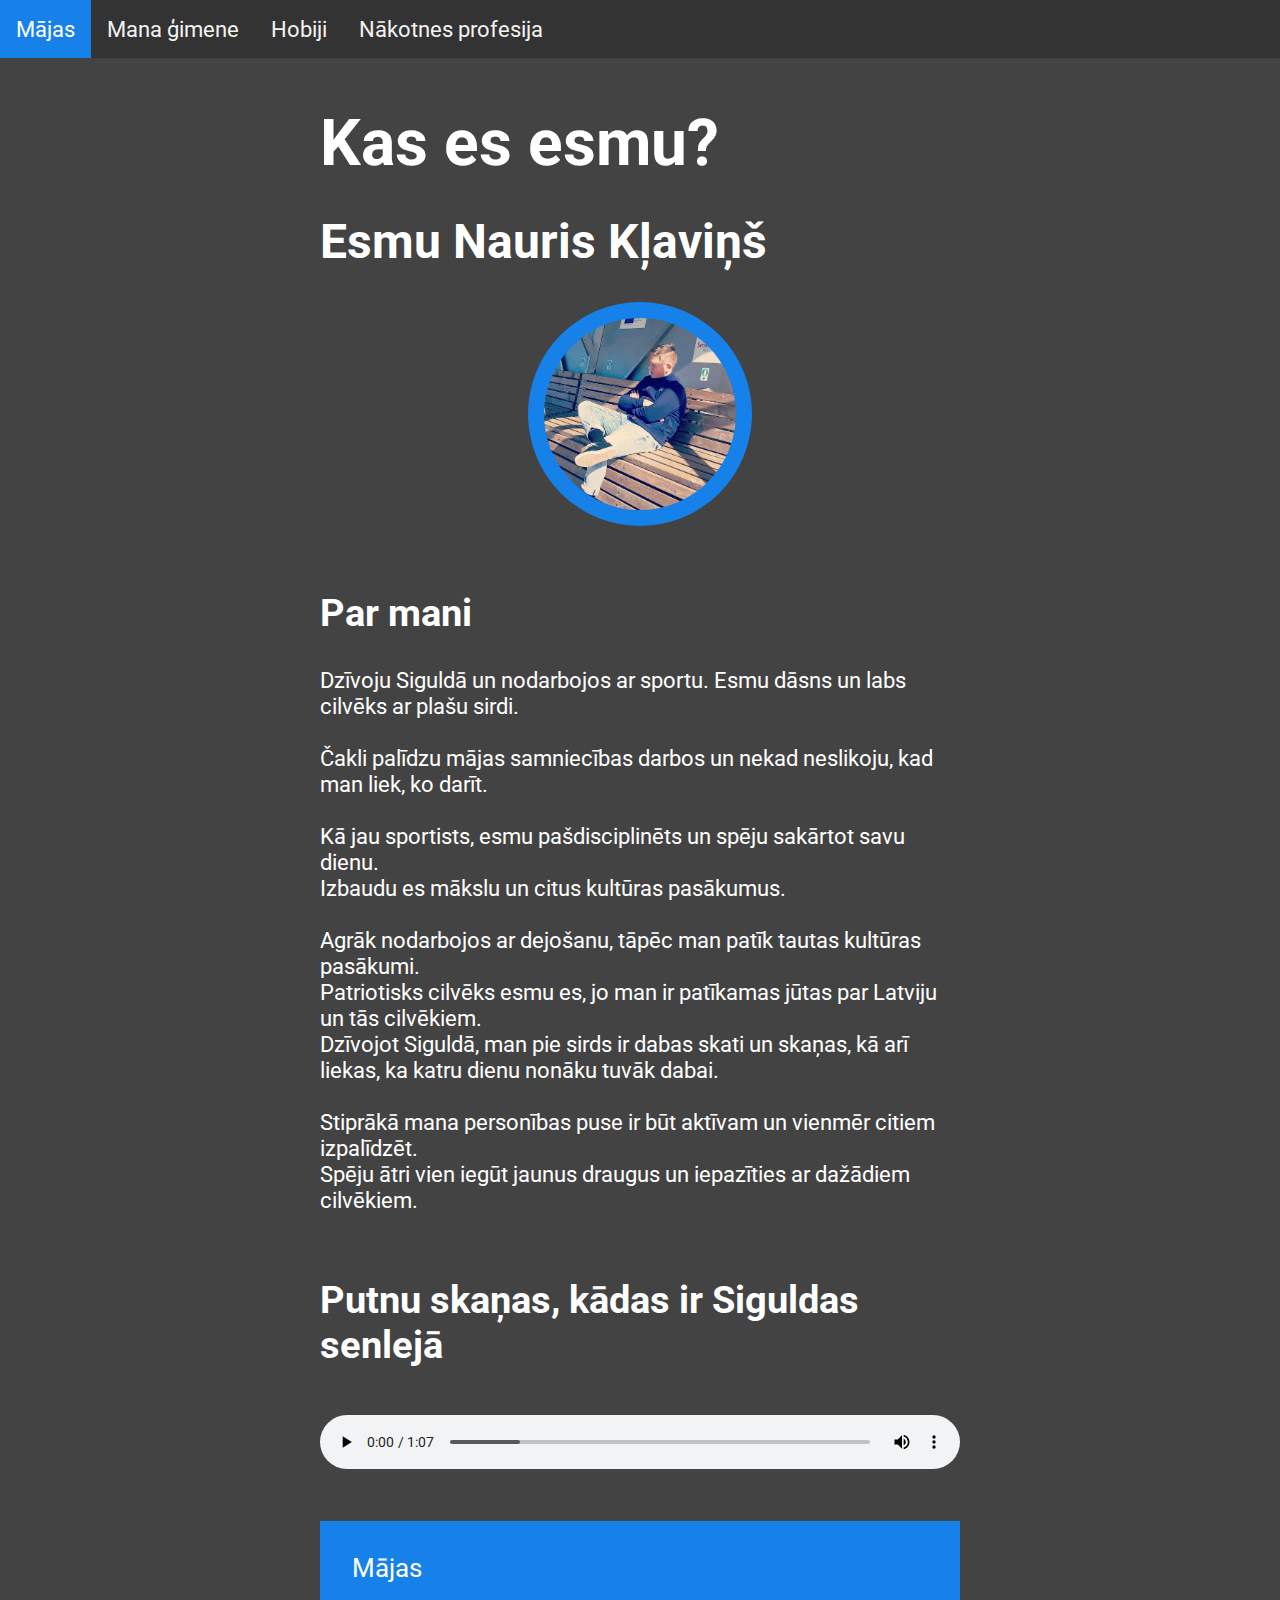
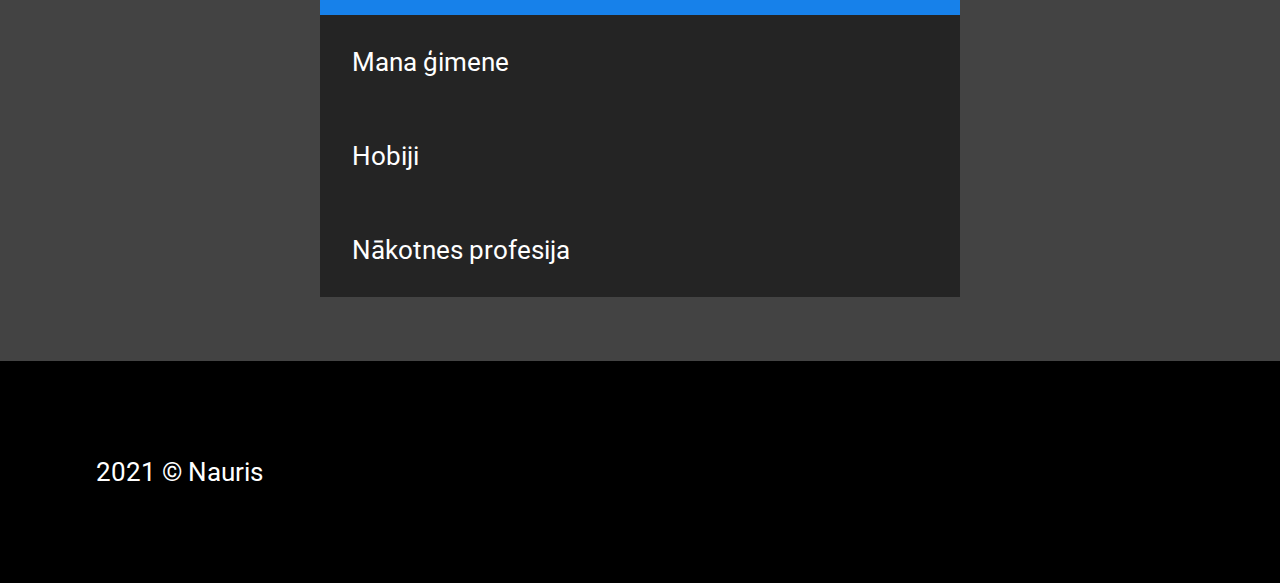
<file: index.html>
<!DOCTYPE html>
<html lang="lv">
<head>
    <meta charset="UTF-8">
    <meta http-equiv="X-UA-Compatible" content="IE=edge">
    <meta name="viewport" content="width=device-width, initial-scale=1.0">

    <link rel="preconnect" href="https://fonts.gstatic.com">
    <link href="https://fonts.googleapis.com/css2?family=Roboto:ital,wght@0,100;0,300;0,400;0,500;0,700;0,900;1,100;1,300;1,400;1,500;1,700;1,900&display=swap" rel="stylesheet">

    <link rel="stylesheet" type="text/css" href="style.css">

    <link rel="icon" href="book-32.png" type="image/x-icon">

    <title>Nauris Kļaviņš</title>
</head>
<body>
    <div class="topnav" id="myTopnav">
        <a href="me.html" class="active">Mājas</a>
        <a href="family.html">Mana ģimene</a>
        <a href="hobbies.html">Hobiji</a>
        <a href="profession.html">Nākotnes profesija</a>
    </div>

    <div class="wrapper">
        <h1 class="header">Kas es esmu?</h1>

        <h2 class="sub-header">Esmu Nauris Kļaviņš</h2>

        <img class="centered-rounded" src="nauris.jpg" alt="Nauris Kļaviņš portrets">

        <h3 class="sub-header">Par mani</h3>

        <p class="text">
            Dzīvoju Siguldā un nodarbojos ar sportu. Esmu dāsns un labs cilvēks ar plašu sirdi.<br><br>
            Čakli palīdzu mājas samniecības darbos un nekad neslikoju, kad man liek, ko darīt.<br><br>
            Kā jau sportists, esmu pašdisciplinēts un spēju sakārtot savu dienu.<br>
            Izbaudu es mākslu un citus kultūras pasākumus.<br><br>
            Agrāk nodarbojos ar dejošanu, tāpēc man patīk tautas kultūras pasākumi.<br>
            Patriotisks cilvēks esmu es, jo man ir patīkamas jūtas par Latviju un tās cilvēkiem.<br>
            Dzīvojot Siguldā, man pie sirds ir dabas skati un skaņas, kā arī liekas, ka katru dienu nonāku tuvāk dabai.<br><br>
            Stiprākā mana personības puse ir būt aktīvam un vienmēr citiem izpalīdzēt.<br>
            Spēju ātri vien iegūt jaunus draugus un iepazīties ar dažādiem cilvēkiem.<br>
        </p>

        <h3 class="sub-header">
            Putnu skaņas, kādas ir Siguldas senlejā
        </h3>

        <audio class="audio-player" controls>
            <source src="bird.mp3" type="audio/mpeg">
          Your browser does not support the audio element.
          Pārlūkprogrammatūra neatbalsta audio elementus.
        </audio>

        <div class="page-change">
            <ul>
                <li><a href="me.html" class="active">Mājas</a></li>
                <li><a href="family.html">Mana ģimene</a></li>
                <li><a href="hobbies.html">Hobiji</a></li>
                <li><a href="profession.html">Nākotnes profesija</a></li>
            </ul>
        </div>
    </div>

    <footer>
        <p>2021 &copy Nauris</p>
    </footer>
</body>
</html>
</file>
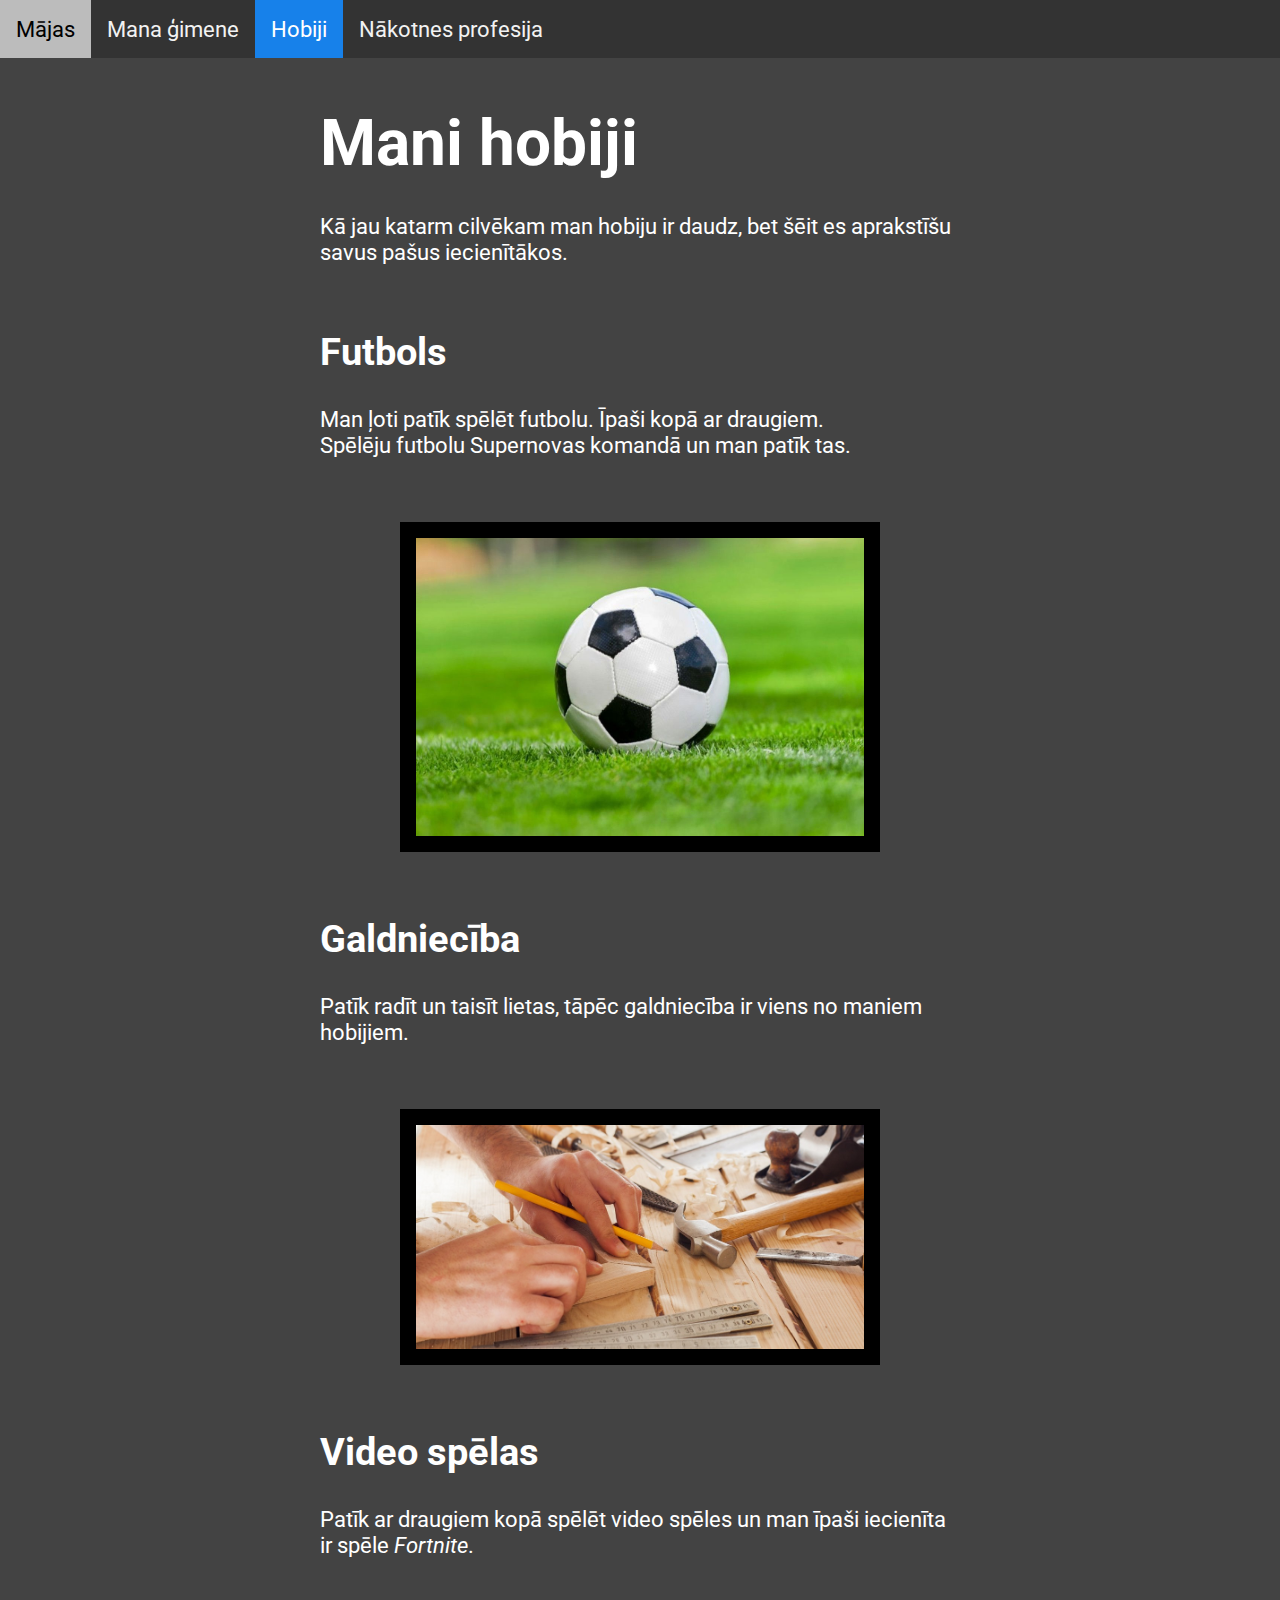
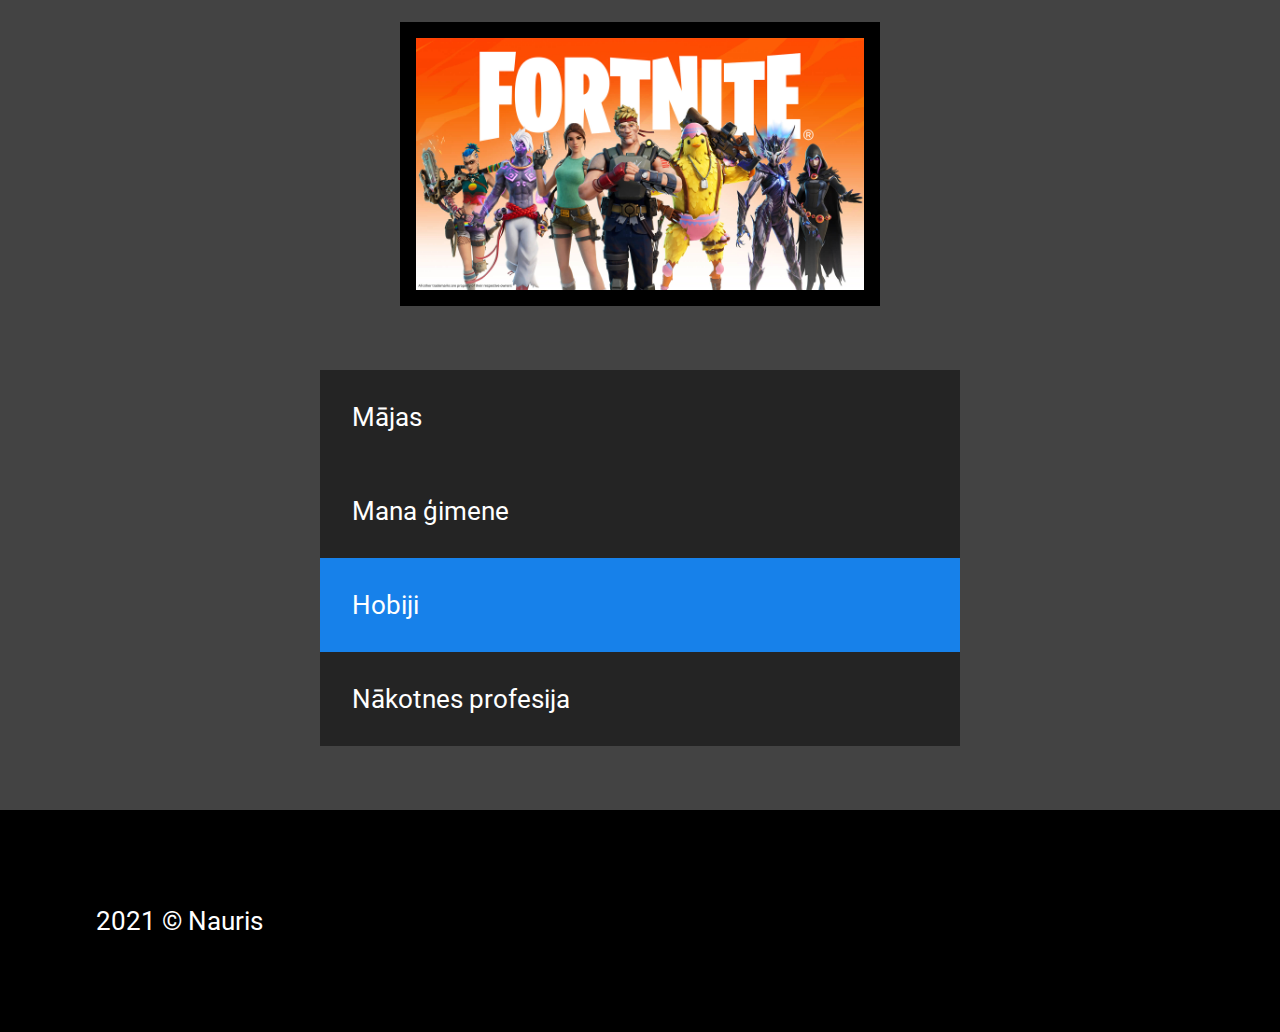
<file: hobbies.html>
<!DOCTYPE html>
<html lang="lv">
<head>
    <meta charset="UTF-8">
    <meta http-equiv="X-UA-Compatible" content="IE=edge">
    <meta name="viewport" content="width=device-width, initial-scale=1.0">

    <link rel="preconnect" href="https://fonts.gstatic.com">
    <link href="https://fonts.googleapis.com/css2?family=Roboto:ital,wght@0,100;0,300;0,400;0,500;0,700;0,900;1,100;1,300;1,400;1,500;1,700;1,900&display=swap" rel="stylesheet">

    <link rel="stylesheet" type="text/css" href="style.css">

    <link rel="icon" href="book-32.png" type="image/x-icon">

    <title>Nauris Kļaviņš</title>
</head>
<body>
    <div class="topnav" id="myTopnav">
        <a href="me.html">Mājas</a>
        <a href="family.html">Mana ģimene</a>
        <a href="hobbies.html" class="active">Hobiji</a>
        <a href="profession.html">Nākotnes profesija</a>
    </div>

    <div class="wrapper">
        <h1 class="header">Mani hobiji</h1>

        <p class="text">
            Kā jau katarm cilvēkam man hobiju ir daudz, bet šēit es aprakstīšu savus pašus iecienītākos.
        </p>

        <div class="hobbies">
            <ul>
                <li>
                    <h3 class="sub-header">Futbols</h3>
                    <p class="text">
                        Man ļoti patīk spēlēt futbolu. Īpaši kopā ar draugiem.<br>
                        Spēlēju futbolu Supernovas komandā un man patīk tas.
                    </p>
                    <img class="centered" src="ball.jpg" alt="Futbola bumba">
                </li>
                <li>
                    <h3 class="sub-header">Galdniecība</h3>
                    <p class="text">
                        Patīk radīt un taisīt lietas, tāpēc galdniecība ir viens no maniem hobijiem.
                    </p>
                    <img class="centered" src="wood.jpg" alt="Galdniecība">
                </li>
                <li>
                    <h3 class="sub-header">Video spēlas</h3>
                    <p class="text">
                        Patīk ar draugiem kopā spēlēt video spēles un man īpaši iecienīta ir spēle <em>Fortnite</em>.
                    </p>
                    <img class="centered" src="fortnite.jpg" alt="Galdniecība">
                </li>
            </ul>
        </div>

        <div class="page-change">
            <ul>
                <li><a href="me.html">Mājas</a></li>
                <li><a href="family.html">Mana ģimene</a></li>
                <li><a href="hobbies.html" class="active">Hobiji</a></li>
                <li><a href="profession.html">Nākotnes profesija</a></li>
            </ul>
        </div>
    </div>

    <footer>
        <p>2021 &copy Nauris</p>
    </footer>
</body>
</html>
</file>
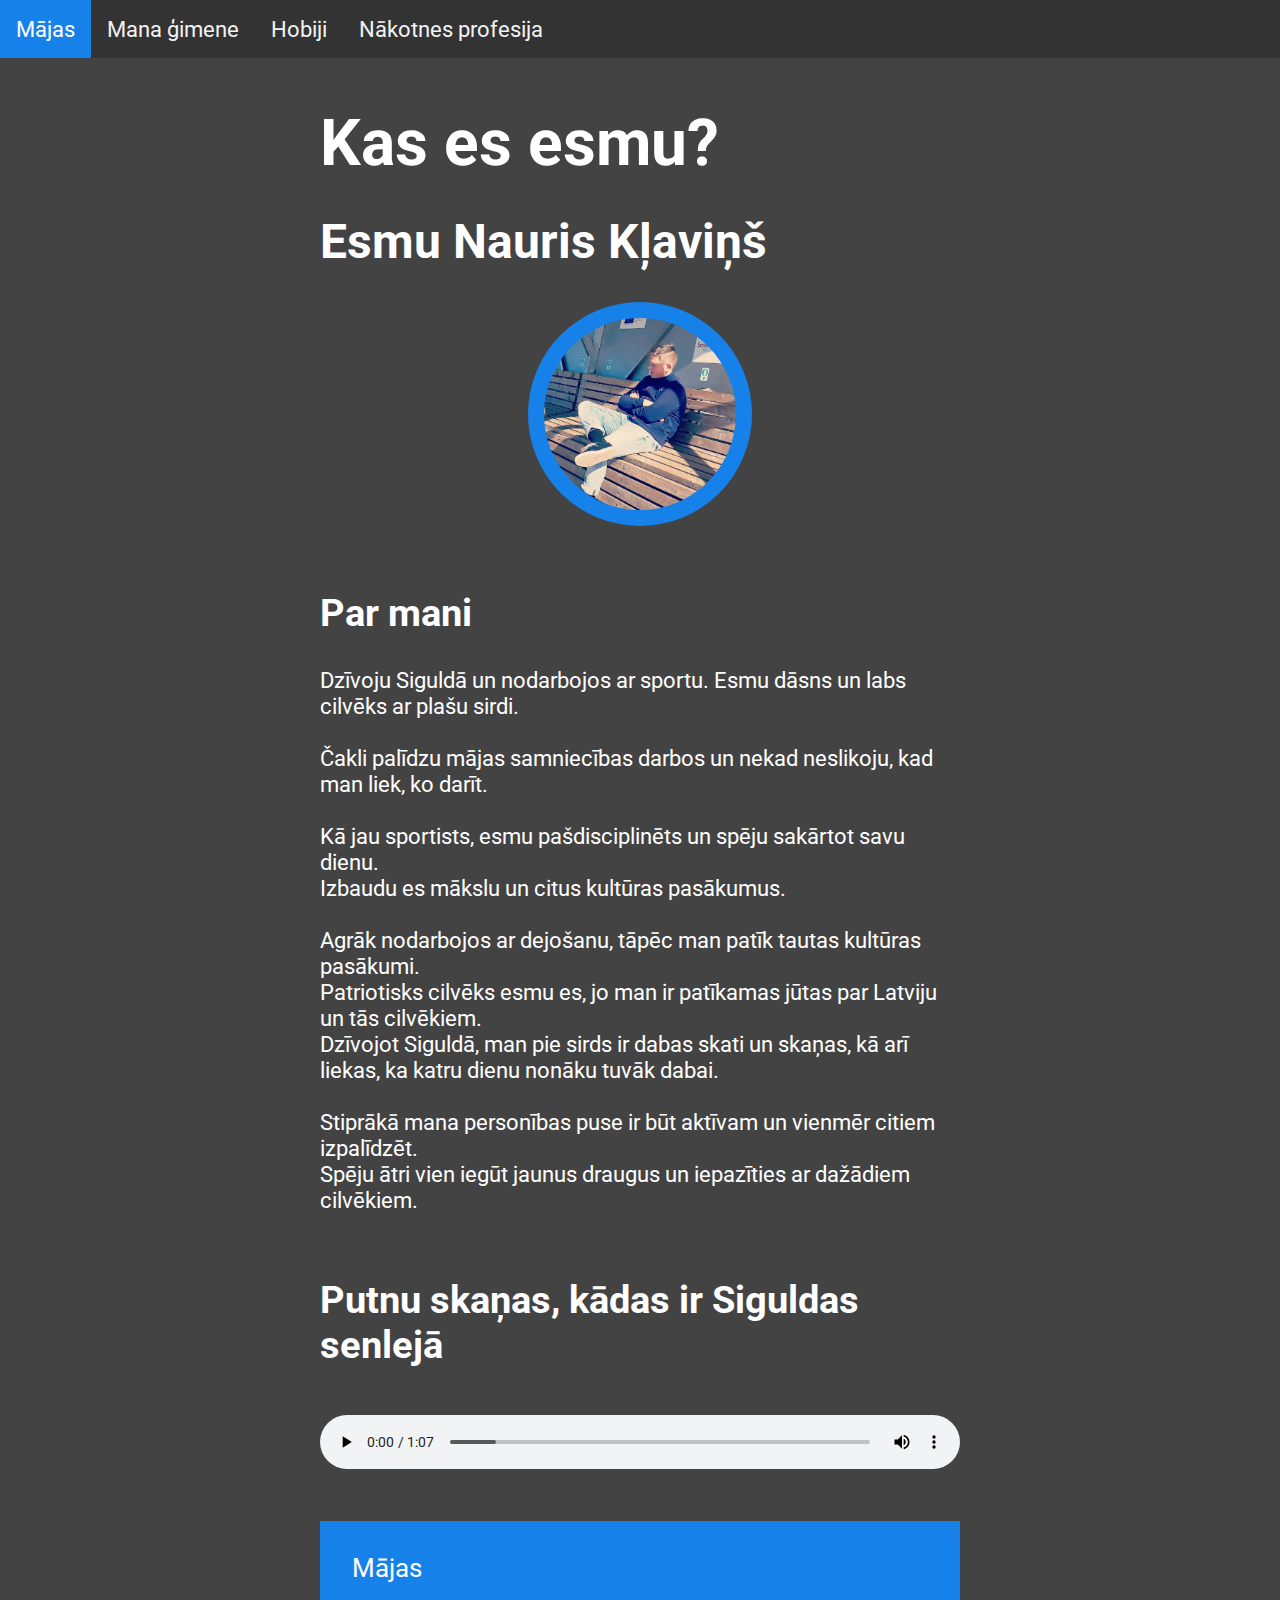
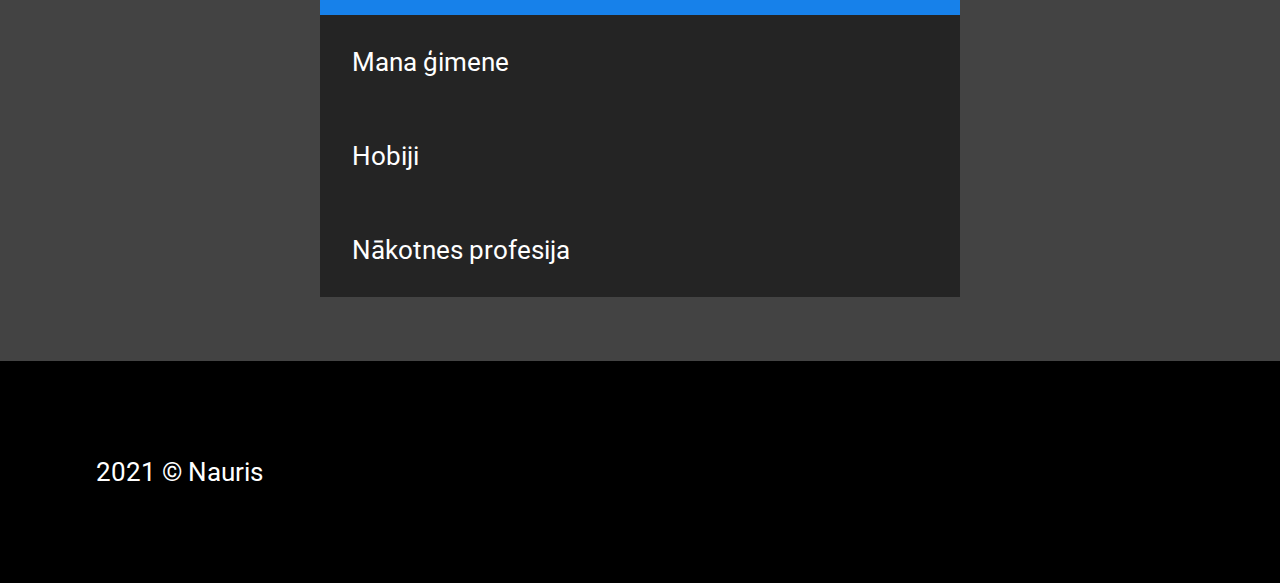
<file: me.html>
<!DOCTYPE html>
<html lang="lv">
<head>
    <meta charset="UTF-8">
    <meta http-equiv="X-UA-Compatible" content="IE=edge">
    <meta name="viewport" content="width=device-width, initial-scale=1.0">

    <link rel="preconnect" href="https://fonts.gstatic.com">
    <link href="https://fonts.googleapis.com/css2?family=Roboto:ital,wght@0,100;0,300;0,400;0,500;0,700;0,900;1,100;1,300;1,400;1,500;1,700;1,900&display=swap" rel="stylesheet">

    <link rel="stylesheet" type="text/css" href="./style.css">

    <link rel="icon" href="book-32.png" type="image/x-icon">

    <title>Nauris Kļaviņš</title>
</head>
<body>
    <div class="topnav" id="myTopnav">
        <a href="/index.html" class="active">Mājas</a>
        <a href="family.html">Mana ģimene</a>
        <a href="hobbies.html">Hobiji</a>
        <a href="profession.html">Nākotnes profesija</a>
    </div>

    <div class="wrapper">
        <h1 class="header">Kas es esmu?</h1>

        <h2 class="sub-header">Esmu Nauris Kļaviņš</h2>

        <img class="centered-rounded" src="nauris.jpg" alt="Nauris Kļaviņš portrets">

        <h3 class="sub-header">Par mani</h3>

        <p class="text">
            Dzīvoju Siguldā un nodarbojos ar sportu. Esmu dāsns un labs cilvēks ar plašu sirdi.<br><br>
            Čakli palīdzu mājas samniecības darbos un nekad neslikoju, kad man liek, ko darīt.<br><br>
            Kā jau sportists, esmu pašdisciplinēts un spēju sakārtot savu dienu.<br>
            Izbaudu es mākslu un citus kultūras pasākumus.<br><br>
            Agrāk nodarbojos ar dejošanu, tāpēc man patīk tautas kultūras pasākumi.<br>
            Patriotisks cilvēks esmu es, jo man ir patīkamas jūtas par Latviju un tās cilvēkiem.<br>
            Dzīvojot Siguldā, man pie sirds ir dabas skati un skaņas, kā arī liekas, ka katru dienu nonāku tuvāk dabai.<br><br>
            Stiprākā mana personības puse ir būt aktīvam un vienmēr citiem izpalīdzēt.<br>
            Spēju ātri vien iegūt jaunus draugus un iepazīties ar dažādiem cilvēkiem.<br>
        </p>

        <h3 class="sub-header">
            Putnu skaņas, kādas ir Siguldas senlejā
        </h3>

        <audio class="audio-player" controls>
            <source src="bird.mp3" type="audio/mpeg">
          Your browser does not support the audio element.
          Pārlūkprogrammatūra neatbalsta audio elementus.
        </audio>

        <div class="page-change">
            <ul>
                <li><a href="/index.html" class="active">Mājas</a></li>
                <li><a href="family.html">Mana ģimene</a></li>
                <li><a href="hobbies.html">Hobiji</a></li>
                <li><a href="profession.html">Nākotnes profesija</a></li>
            </ul>
        </div>
    </div>

    <footer>
        <p>2021 &copy Nauris</p>
    </footer>
</body>
</html>
</file>
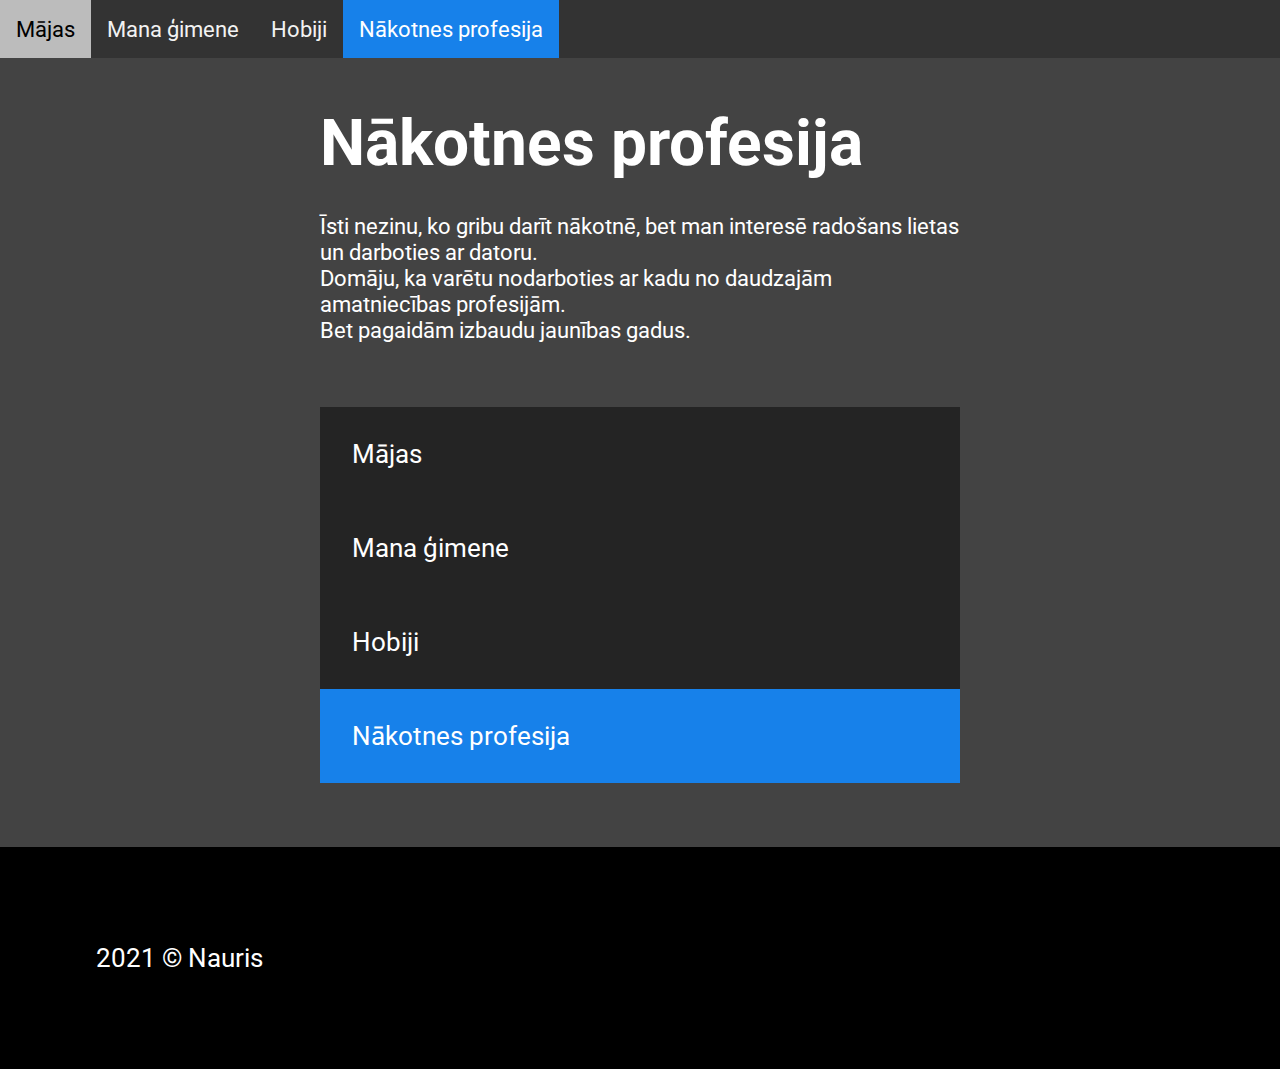
<file: profession.html>
<!DOCTYPE html>
<html lang="lv">
<head>
    <meta charset="UTF-8">
    <meta http-equiv="X-UA-Compatible" content="IE=edge">
    <meta name="viewport" content="width=device-width, initial-scale=1.0">

    <link rel="preconnect" href="https://fonts.gstatic.com">
    <link href="https://fonts.googleapis.com/css2?family=Roboto:ital,wght@0,100;0,300;0,400;0,500;0,700;0,900;1,100;1,300;1,400;1,500;1,700;1,900&display=swap" rel="stylesheet">

    <link rel="stylesheet" type="text/css" href="style.css">

    <link rel="icon" href="book-32.png" type="image/x-icon">

    <title>Nauris Kļaviņš</title>
</head>
<body>
    <div class="topnav" id="myTopnav">
        <a href="me.html">Mājas</a>
        <a href="family.html">Mana ģimene</a>
        <a href="hobbies.html">Hobiji</a>
        <a href="profession.html" class="active">Nākotnes profesija</a>
    </div>

    <div class="wrapper">
        <h1 class="header">Nākotnes profesija</h1>

        <p class="text">
            Īsti nezinu, ko gribu darīt nākotnē, bet man interesē radošans lietas un darboties ar datoru.<br>
            Domāju, ka varētu nodarboties ar kadu no daudzajām amatniecības profesijām.<br>
            Bet pagaidām izbaudu jaunības gadus.
        </p>

        <div class="page-change">
            <ul>
                <li><a href="me.html">Mājas</a></li>
                <li><a href="family.html">Mana ģimene</a></li>
                <li><a href="hobbies.html">Hobiji</a></li>
                <li><a href="profession.html" class="active">Nākotnes profesija</a></li>
            </ul>
        </div>
    </div>

    <footer>
        <p>2021 &copy Nauris</p>
    </footer>
</body>
</html>
</file>
<file: style.css>
* {
    font-family: 'Roboto', sans-serif;
    margin: 0;
}

body {
    background-color: rgb(67, 67, 67);
    color: white;
}

.topnav {
    background-color: #333;
    overflow: hidden;
    position: fixed;
    top: 0;
    width: 100%;
}

.topnav a {
    float: left;
    display: block;
    color: #f2f2f2;
    text-align: center;
    padding: 1rem 1rem;
    text-decoration: none;
    font-size: 1.4rem;

    transition: background-color 0.3s ease;
    background-color: #333;
}

.topnav a:hover {
    background-color: rgba(221, 221, 221, 0.805);
    color: black;
}

.topnav a.active {
    background-color: #1781ea;
    color: white;
}

.topnav .icon {
    display: none;
}

.wrapper {
    margin: auto;
    width: 50%;
    padding: 1rem;

    margin-top: 3.6rem;
}

.header {
    font-size: 4rem;
    margin-bottom: 2rem;
    margin-top: 2rem;
}

.sub-header {
    font-size: 3rem;
    margin-bottom: 2rem;
    margin-top: 2rem;
}

h3.sub-header {
    font-size: 2.4rem;
    margin-bottom: 2rem;
    margin-top: 2rem;
}

.text {
    font-size: 1.4rem;
    margin-bottom: 4rem;
}

.centered {
    background-color: #000;
    padding: 1rem 1rem;
    margin-bottom: 4rem;

    display: block;
    margin-left: auto;
    margin-right: auto;
    width: 70%;
}

.centered-rounded {
    border-radius: 50%;

    background-color: #1781ea;
    padding: 1rem 1rem;
    margin-bottom: 4rem;

    display: block;
    margin-left: auto;
    margin-right: auto;
    width: 30%;
}

.page-change ul li a {
    display: block;
    padding: 2rem;
}

.page-change ul {
    list-style-type: none;
    margin: 0;
    padding: 0;
}

.page-change li {
    background-color: #242424;
}

.page-change a {
    text-decoration: none;
    color: white;
    font-size: 1.6rem;
}

.page-change a.active {
    background-color: #1781ea;
    color: white;
}

.page-change li a:hover, ul li a:focus {
    background-color: #b0b0b0;
    color: rgb(51, 51, 51);
}

.hobbies ul li a {
    display: block;
    padding: 2rem;
}

.hobbies ul {
    list-style-type: none;
    margin: 0;
    padding: 0;
}

.audio-player {
    margin-top: 1rem;
    margin-bottom: 3rem;
    width: 100%;
}

#family {
    font-size: 1.4rem;
    border-collapse: collapse;
    width: 100%;
    margin-top: 2rem;
    margin-bottom: 2rem;
}

#family td, #family th {
    padding: 1rem;
}

#family tr:nth-child(even) {background-color: #595959;}

#family th {
    padding-top: 1rem;
    padding-bottom: 1rem;
    text-align: left;
    background-color: #1781ea;
    color: rgb(255, 255, 255);
    font-size: 1.6rem;
}

footer {
    color: white;
    background-color: #000;
    font-size: 1.6rem;
    margin-top: 3rem;
    padding: 6rem;
}
</file>
